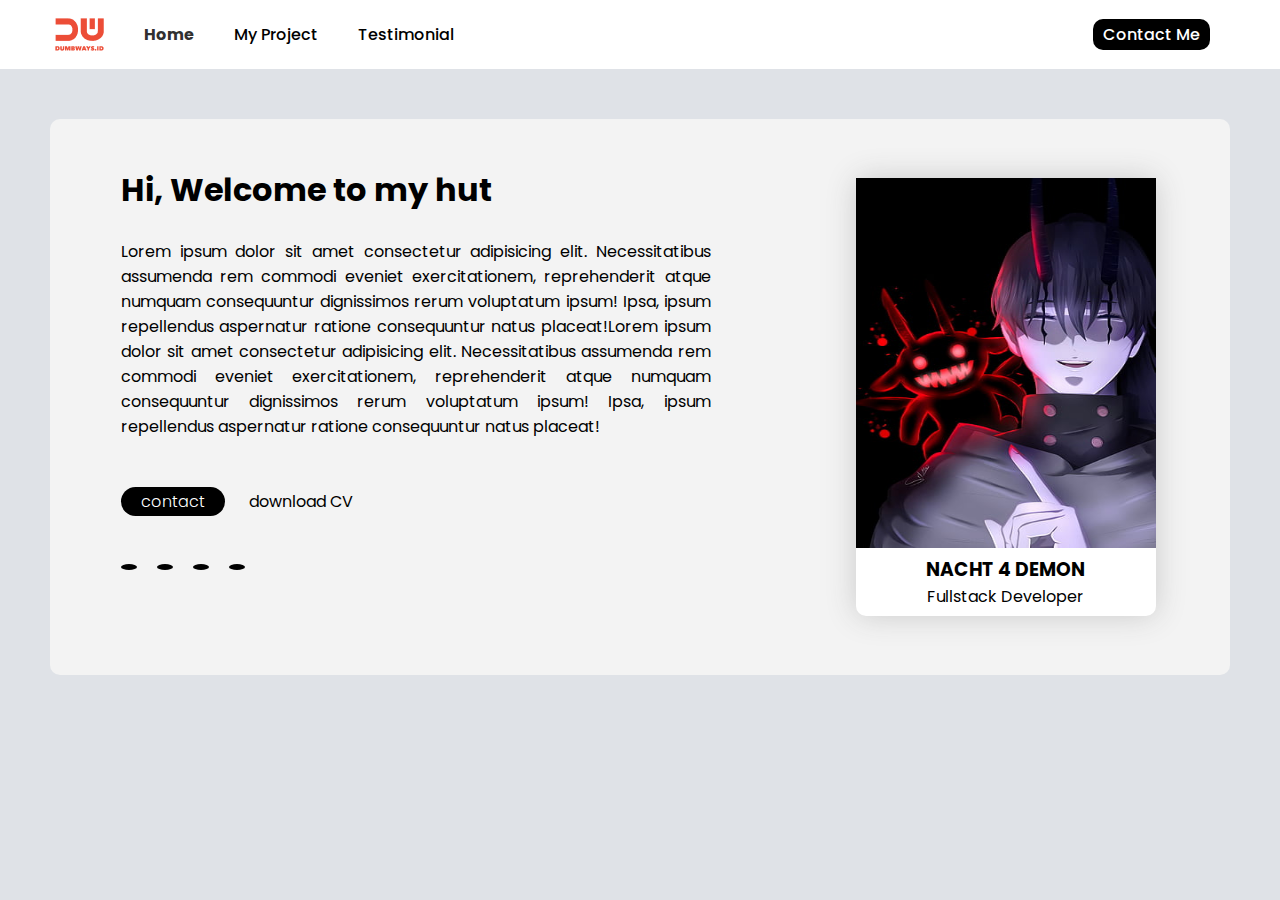
<file: index.html>
<!DOCTYPE html>
<html lang="en">
<head>
    <meta charset="UTF-8">
    <meta http-equiv="X-UA-Compatible" content="IE=edge">
    <meta name="viewport" content="width=device-width, initial-scale=1.0">
    <title>Personal Web</title>
    <link rel="website icon" href="./assets/images/logo.png"/>

    <!-- font awesome-->
    <link rel="stylesheet" href="https://cdnjs.cloudflare.com/ajax/libs/font-awesome/6.3.0/css/all.min.css" integrity="sha512-SzlrxWUlpfuzQ+pcUCosxcglQRNAq/DZjVsC0lE40xsADsfeQoEypE+enwcOiGjk/bSuGGKHEyjSoQ1zVisanQ==" crossorigin="anonymous" referrerpolicy="no-referrer" />

    <!-- font -->
    <link rel="preconnect" href="https://fonts.googleapis.com">
    <link rel="preconnect" href="https://fonts.gstatic.com" crossorigin>
    <link href="https://fonts.googleapis.com/css2?family=Poppins:wght@300;500;700&display=swap" rel="stylesheet">

    <!-- style css -->
    <link rel="stylesheet" href="./assets/css/style.css">


</head>
<body>

    <!-- start navbar -->
    <nav>
        <div class="left-nav">
            <img src="./assets/images/logo.png" alt="">
            <ul>
                <li class="item-collapse"><a href="index.html" class="active">Home</a></li>
                <li class="item-collapse"><a href="addProject.html">My Project</a></li>
                <li class="item-collapse"><a href="testimoni.html">Testimonial</a></li>
            </ul>
        </div>
    
        <div class="right-nav item-collapse" >
            <a href="contact-me.html">Contact Me</a>
        </div>
        <div class="nav-right" id="barsmenu">
            <button onclick="openHamburger()"> <i class="fa-2x fa-solid fa-bars"></i></button>
        </div>
    </nav>

    <div class="hamburger-nav-container" id="hamburger-nav-container">
        <a href="index.html" class="hamburger-active">Home</a>
        <a href="addProject.html">My Project</a>
        <a href="testimoni.html">Testimonial</a>
        <a href="contact-me.html">Contact</a>
      </div>
    <!-- end navbar -->

    <div class="container">
        <div class="card">
            <div class="left-card">
                <h1>Hi, Welcome to my hut</h1>
                <p>Lorem ipsum dolor sit amet consectetur adipisicing elit. Necessitatibus assumenda rem commodi eveniet exercitationem, reprehenderit atque numquam consequuntur dignissimos rerum voluptatum ipsum! Ipsa, ipsum repellendus aspernatur ratione consequuntur natus placeat!Lorem ipsum dolor sit amet consectetur adipisicing elit. Necessitatibus assumenda rem commodi eveniet exercitationem, reprehenderit atque numquam consequuntur dignissimos rerum voluptatum ipsum! Ipsa, ipsum repellendus aspernatur ratione consequuntur natus placeat!</p>
                <div class="cv">
                    <a href="contact-me.html" id="contact">contact</a>
                    <a href="contact-me.html">download CV<i class="fa fa-download"></i>
                    </a>
                </div>
                
                <div class="icon">
                    <a href="https://www.instagram.com/ilhamstyd/">
                        <i class="fa-brands fa-linkedin"></i> 
                    </a>
                    <a href="https://web.facebook.com/">
                        <i class="fa-brands fa-facebook"></i>
                    </a>
                    <a href="https://www.instagram.com/">
                        <i class="fa-brands fa-instagram"></i>
                    </a>
                    <a href="https://www.instagram.com/">
                        <i class="fa-brands fa-twitter"></i>
                    </a>
                </div>
            </div>

            <div class="right-card">
                <img src="./assets/images/HD-wallpaper-black-clover-anime-manga-nacht-thumbnail.jpg" alt="">
                <h3>NACHT 4 DEMON</h3>
                <p>Fullstack Developer</p>
            </div>
        </div>
    </div>
    <script src="./assets/js/navbar.js"></script>
</body>
</html>
</file>
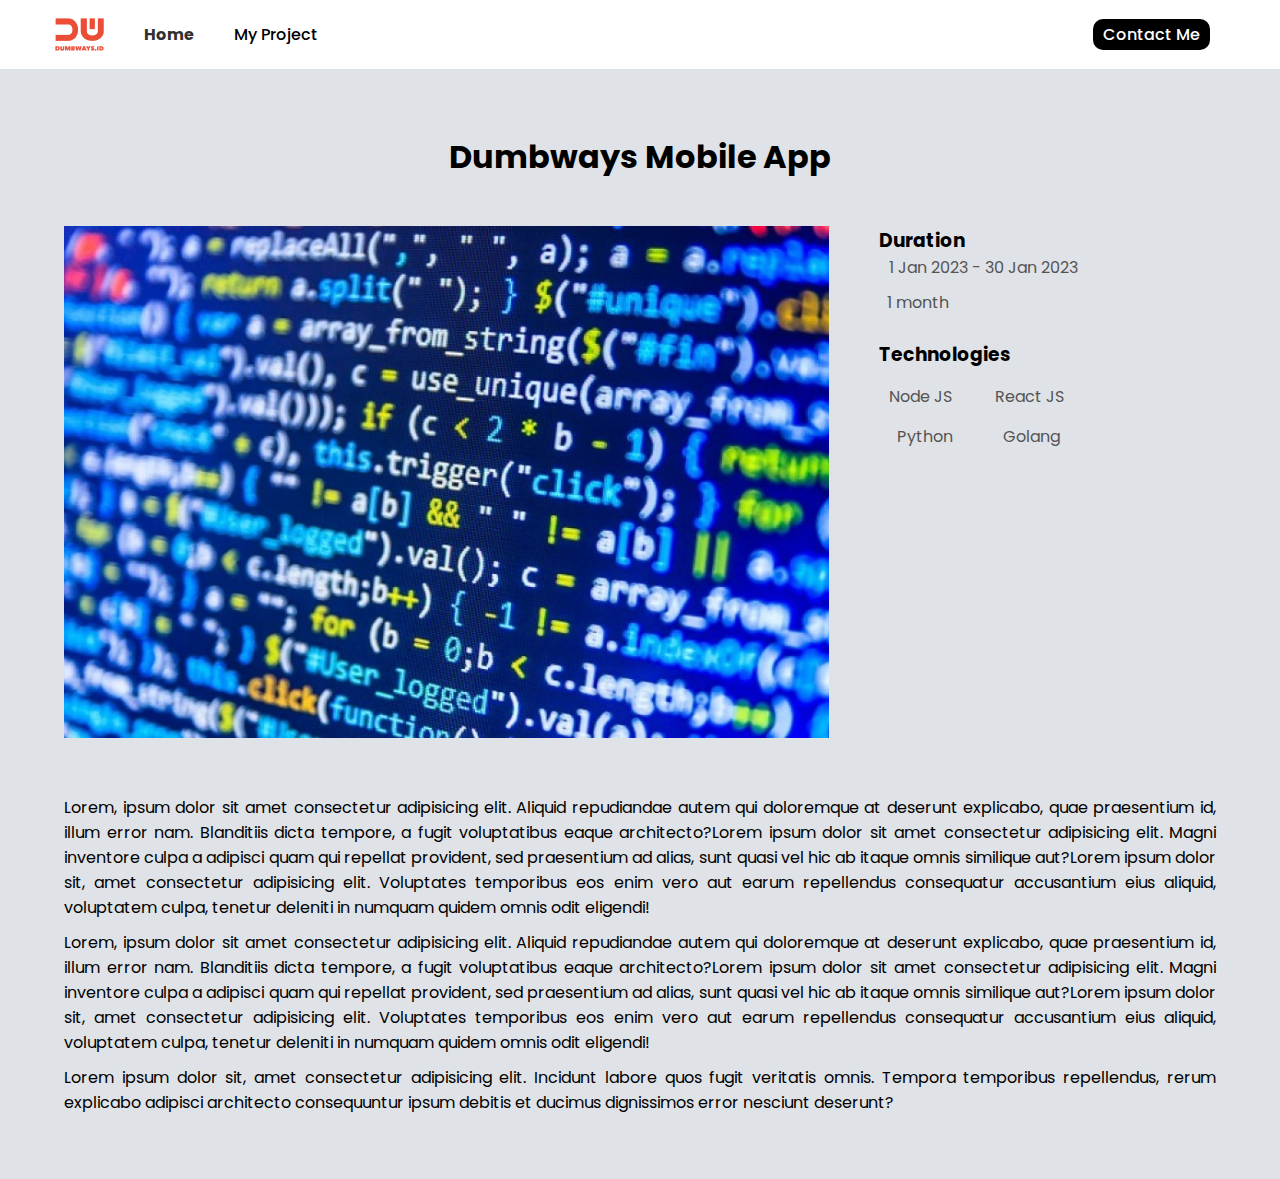
<file: add-project-detail.html>
<!DOCTYPE html>
<html lang="en">
<head>
    <meta charset="UTF-8">
    <meta http-equiv="X-UA-Compatible" content="IE=edge">
    <meta name="viewport" content="width=device-width, initial-scale=1.0">
    <title>Personal Web</title>
    <link rel="website icon" href="./assets/images/logo.png"/>

    <!-- font awesome-->
    <link rel="stylesheet" href="https://cdnjs.cloudflare.com/ajax/libs/font-awesome/6.3.0/css/all.min.css" integrity="sha512-SzlrxWUlpfuzQ+pcUCosxcglQRNAq/DZjVsC0lE40xsADsfeQoEypE+enwcOiGjk/bSuGGKHEyjSoQ1zVisanQ==" crossorigin="anonymous" referrerpolicy="no-referrer" />

    <!-- font -->
    <link rel="preconnect" href="https://fonts.googleapis.com">
    <link rel="preconnect" href="https://fonts.gstatic.com" crossorigin>
    <link href="https://fonts.googleapis.com/css2?family=Poppins:wght@300;500;700&display=swap" rel="stylesheet">

    <!-- style css -->
    <link rel="stylesheet" href="./assets/css/add-project-detail.css">
    <link rel="stylesheet" href="./assets/css/style.css">


</head>
<body>

    <!-- start navbar -->
    <nav>
        <div class="left-nav">
            <img src="./assets/images/logo.png" alt="">
            <ul>
                <li><a href="index.html" class="active">Home</a></li>
                <li><a href="addProject.html">My Project</a></li>
            </ul>
        </div>
    
        <div class="right-nav">
            <a href="contact-me.html">Contact Me</a>
        </div>
    </nav>
    <!-- end navbar -->

<div class="grid-container">
    <div class="header"><h1>Dumbways Mobile App</h1></div>
        <div class="left-item">
            <img src="./assets/images/coding-ilustrasi-_160406100902-246.jpg" alt="">
        </div>     
        <div class="right-item">
            <div>
                <h3>Duration</h3>
                <span class="duration">
                    <i class="fa-solid fa-calculator fa-sm"></i>
                    <p>1 Jan 2023 - 30 Jan 2023</p>
                </span>
                <span class="clock">
                    <i class="fa fa-clock">
                    </i>
                    <p>1 month</p>
                </span>
            </div>

            <div>
                <h3>Technologies</h3>
                    <div class="left-tech">
                        <i class="fa-brands fa-node"></i>
                        </i>
                        <p>Node JS</p>
                        <i class="fa-brands fa-react"></i>
                        <p>React JS</p>
                    </div>
                    <div class="right-tech">
                        <i class="fa-brands fa-python"></i>
                        <p style="padding-left: 8px;">Python</p>
                        <i class="fa-brands fa-golang"></i>
                        <p>Golang</p>
                    </div>
            </div>
        </div>

        <div class="main">
            <p>
            Lorem, ipsum dolor sit amet consectetur adipisicing elit. Aliquid repudiandae autem qui doloremque at deserunt explicabo, quae praesentium id, illum error nam. Blanditiis dicta tempore, a fugit voluptatibus eaque architecto?Lorem ipsum dolor sit amet consectetur adipisicing elit. Magni inventore culpa a adipisci quam qui repellat provident, sed praesentium ad alias, sunt quasi vel hic ab itaque omnis similique aut?Lorem ipsum dolor sit, amet consectetur adipisicing elit. Voluptates temporibus eos enim vero aut earum repellendus consequatur accusantium eius aliquid, voluptatem culpa, tenetur deleniti in numquam quidem omnis odit eligendi!
            </p>
            <p>
                Lorem, ipsum dolor sit amet consectetur adipisicing elit. Aliquid repudiandae autem qui doloremque at deserunt explicabo, quae praesentium id, illum error nam. Blanditiis dicta tempore, a fugit voluptatibus eaque architecto?Lorem ipsum dolor sit amet consectetur adipisicing elit. Magni inventore culpa a adipisci quam qui repellat provident, sed praesentium ad alias, sunt quasi vel hic ab itaque omnis similique aut?Lorem ipsum dolor sit, amet consectetur adipisicing elit. Voluptates temporibus eos enim vero aut earum repellendus consequatur accusantium eius aliquid, voluptatem culpa, tenetur deleniti in numquam quidem omnis odit eligendi!
            </p>
            <p>
                Lorem ipsum dolor sit, amet consectetur adipisicing elit. Incidunt labore quos fugit veritatis omnis. Tempora temporibus repellendus, rerum explicabo adipisci architecto consequuntur ipsum debitis et ducimus dignissimos error nesciunt deserunt?
            </p>
        </div>
  </div>
</body>
</html>
</file>
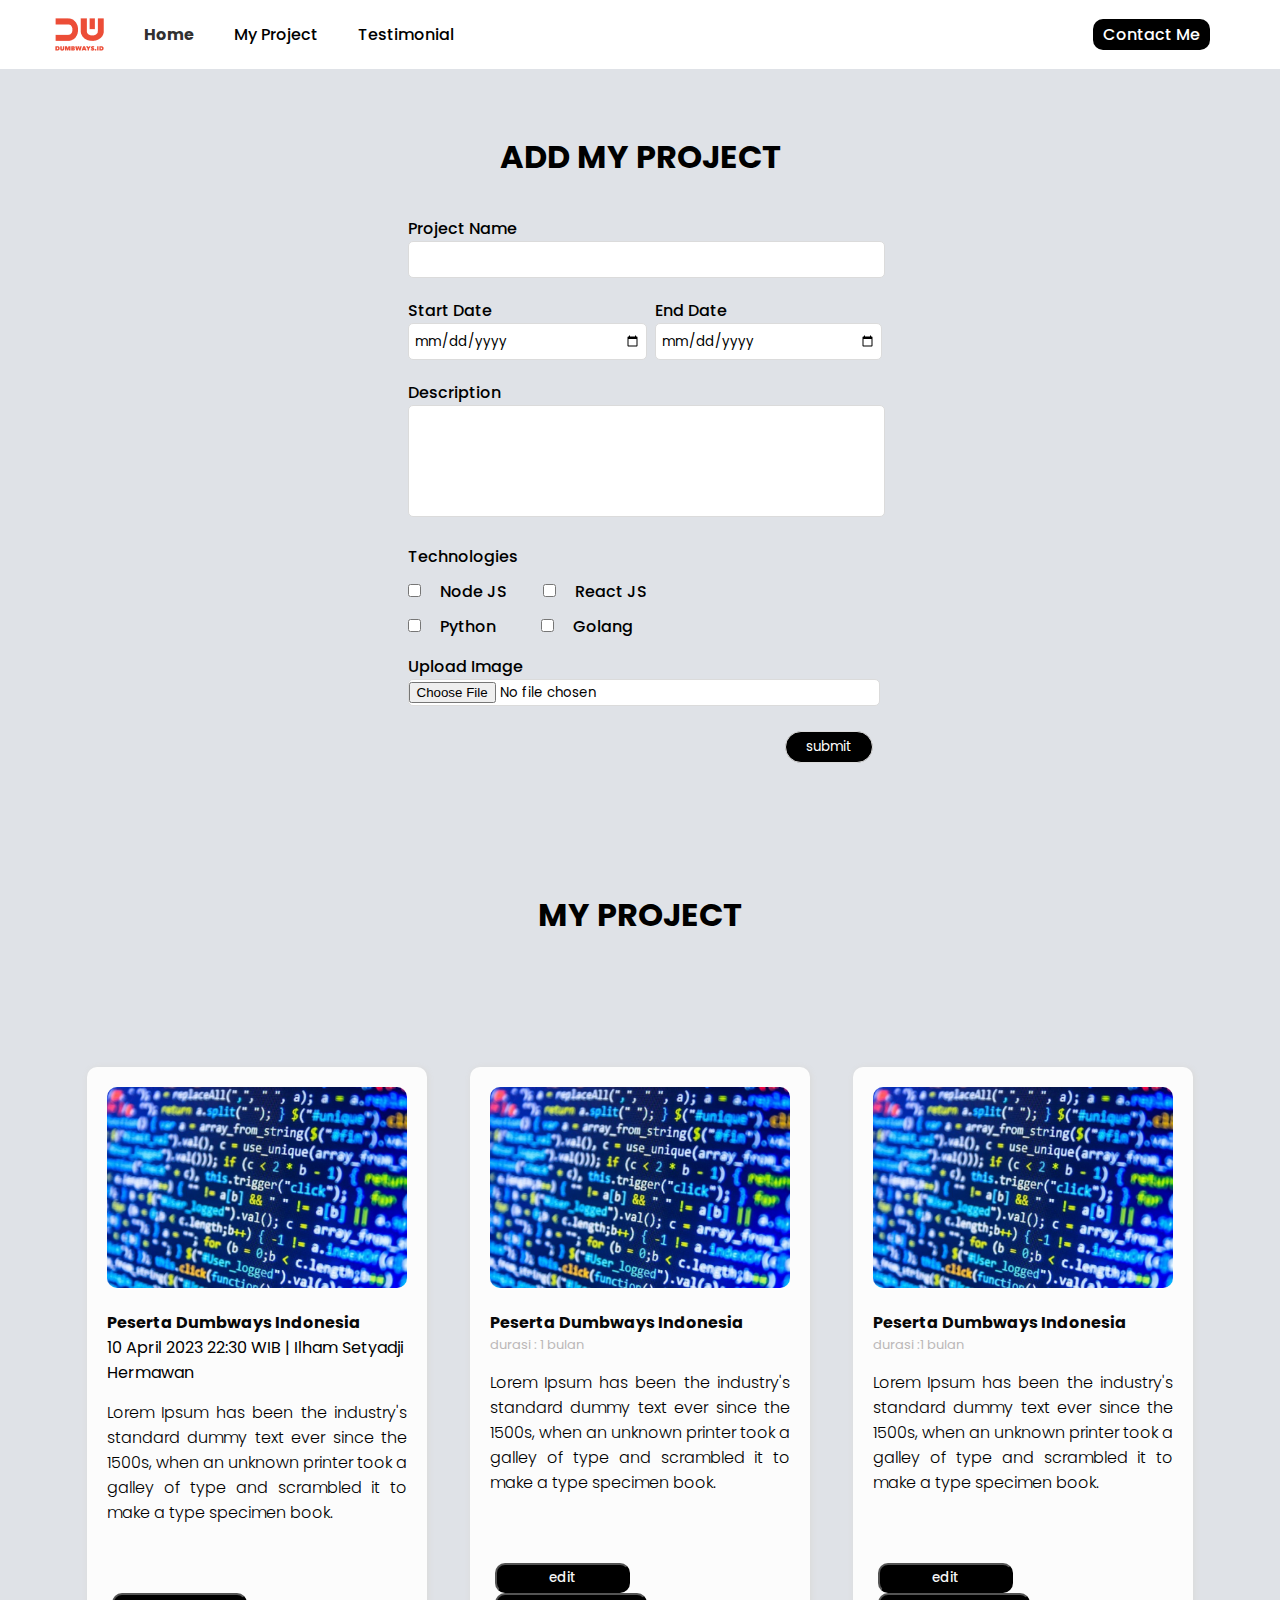
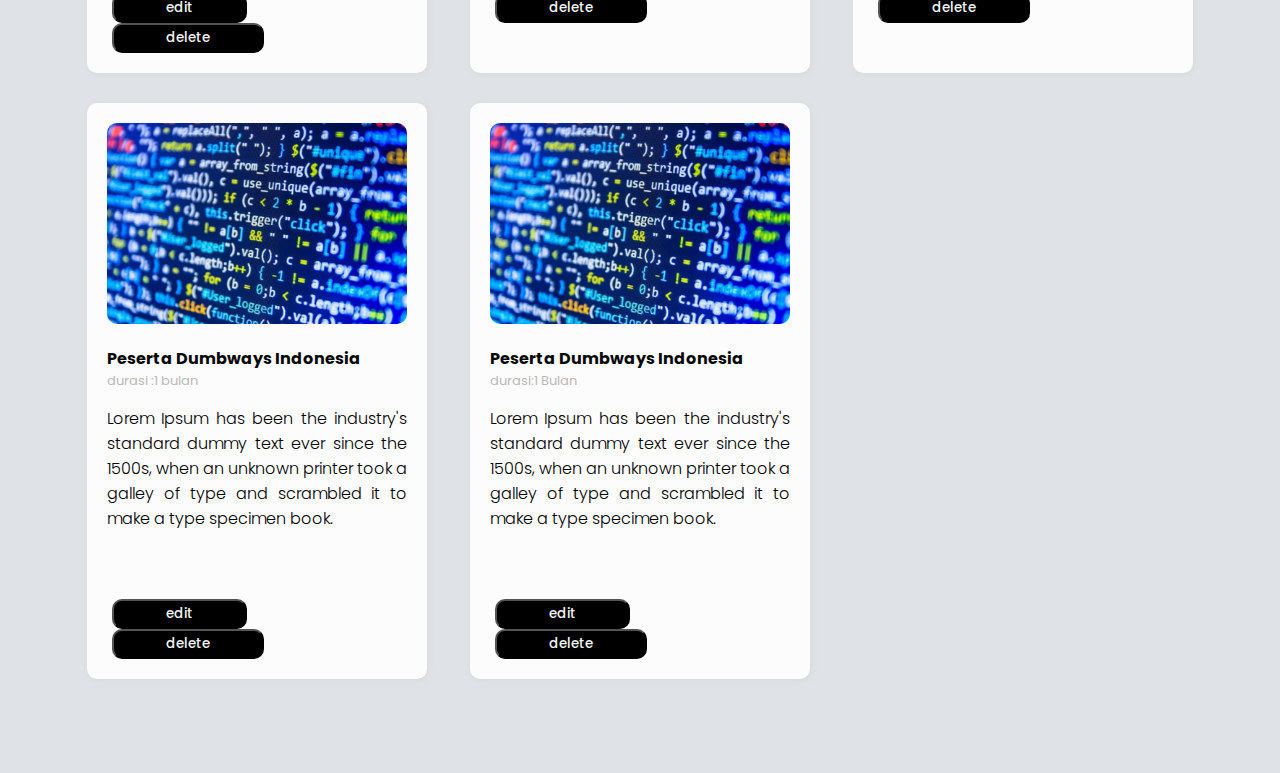
<file: addProject.html>
<!DOCTYPE html>
<html lang="en">
<head>
    <meta charset="UTF-8">
    <meta http-equiv="X-UA-Compatible" content="IE=edge">
    <meta name="viewport" content="width=device-width, initial-scale=1.0">
    <title>Personal Web | Add Project</title>

    <link rel="website icon" href="assets/images/logo.png">

    <!-- font awesome-->
    <link rel="stylesheet" href="https://cdnjs.cloudflare.com/ajax/libs/font-awesome/6.3.0/css/all.min.css" integrity="sha512-SzlrxWUlpfuzQ+pcUCosxcglQRNAq/DZjVsC0lE40xsADsfeQoEypE+enwcOiGjk/bSuGGKHEyjSoQ1zVisanQ==" crossorigin="anonymous" referrerpolicy="no-referrer" />

    <!-- font -->
    <link rel="preconnect" href="https://fonts.googleapis.com">
    <link rel="preconnect" href="https://fonts.gstatic.com" crossorigin>
    <link href="https://fonts.googleapis.com/css2?family=Poppins:wght@300;500;700&display=swap" rel="stylesheet">

    <!-- style css -->
    <link rel="stylesheet" href="assets/css/style.css">
    <link rel="stylesheet" href="assets/css/addProject.css">

</head>
<body>
    
    <!-- start navbar -->
    <nav>
        <div class="left-nav">
            <img src="./assets/images/logo.png" alt="">
            <ul>
                <li class="item-collapse"><a href="index.html" class="active">Home</a></li>
                <li class="item-collapse"><a href="addProject.html">My Project</a></li>
                <li class="item-collapse"><a href="testimoni.html">Testimonial</a></li>
            </ul>
        </div>
    
        <div class="right-nav item-collapse" >
            <a href="contact-me.html">Contact Me</a>
        </div>
        <div class="nav-right" id="barsmenu">
            <button onclick="openHamburger()"> <i class="fa-2x fa-solid fa-bars"></i></button>
        </div>
    </nav>

    <div class="hamburger-nav-container" id="hamburger-nav-container">
        <a href="index.html">Home</a>
        <a href="addProject.html" class="hamburger-active">My Project</a>
        <a href="testimoni.html">Testimonial</a>
        <a href="contact-me.html">Contact</a>
      </div>
    <!-- end navbar -->

    <form onsubmit="getProject(event)">
        <div class="container-addProject">
            <div class="addProject">
                <h1>ADD MY PROJECT</h1>

                <div class="projectName">
                    <label for="projectName">Project Name
                        <input type="text" id="projectName">
                    </label>
                </div>

                <div class="allDate">
                    <div class="startDate">
                        <label for="startDate">Start Date
                            <input type="date" id="startDate">
                        </label>
                    </div>

                    <div class="endDate">
                        <label for="endDate">End Date
                            <input type="date" id="endDate">
                        </label>
                    </div>
                </div>

                <div class="desc">
                    <label for="desc">Description
                        <textarea name="" id="desc" cols="30" rows="10"></textarea>
                    </label>
                </div>

                <div class="technologies">
                    <div>
                        <label for="technologies" id="technologies">Technologies</label>
                    </div>
                    <div class="up-tech">
                        <input type="checkbox" id="tech-one">
                        <label for="tech-one">Node JS
                        </label>
                        <input type="checkbox" id="tech-two">
                        <label for="tech-two">React JS
                        </label>
                    </div>

                    <div class="bottom-tech">
                        <input type="checkbox" id="tech-three">
                        <label for="tech-three">Python
                        </label>
                        <input type="checkbox" id="tech-four">
                        <label for="tech-four">Golang
                        </label>
                    </div>
                </div>

                <div class="upFile">
                    <label for="upload-image">Upload Image
                        <input type="file" id="upload-image" />
                    </label>
                </div>

                <div class="btn">
                    <button>submit</button>
                </div>
            </div>
        </div>
    </form>

    <div class="container-card" id="conten">
            <header><h1>My Project</h1></header>
            <main>
                <div class="card-project">
                    <div class="content">
                        <img src="./assets/images/coding-ilustrasi-_160406100902-246.jpg" alt="image">
                        <a href="add-project-detail.html" target="_blank"><h4>Peserta Dumbways Indonesia</h4></a>
                        <div class="detail-blog-content">
                            10 April 2023 22:30 WIB | Ilham Setyadji Hermawan
                            </div>
                        <div class="text">
                            <p>Lorem Ipsum has been the industry's standard dummy text ever since the 1500s, when an unknown printer took a galley of type and scrambled it to make a type specimen book.</p>
                        </div>
    
                        <!-- technologies -->
                        <div class="tech">
                            <i class="fa-brands fa-golang"></i>
                            <i class="fa-brands fa-node"></i>
                            <i class="fa-brands fa-react"></i>
                        </div>
                        <!-- end-technologies -->
                        
                    </div>
                    
                    <button>edit</button>
                    <button>delete</button>
                </div>

                <div class="card-project">
                    <div class="content">
                        <img src="./assets/images/coding-ilustrasi-_160406100902-246.jpg" alt="image">
                        <a href="add-project-detail.html"><h4>Peserta Dumbways Indonesia</h4></a>
                        <span><p>durasi : 1 bulan</p></span>
                        <div class="text">
                            <p>Lorem Ipsum has been the industry's standard dummy text ever since the 1500s, when an unknown printer took a galley of type and scrambled it to make a type specimen book.</p>
                        </div>
    
                        <!-- technologies -->
                        <div class="tech">
                            <i class="fa-brands fa-node"></i>
                            <i class="fa-brands fa-golang"></i>
                            <i class="fa-brands fa-python"></i>
                        </div>
                        <!-- end-technologies -->
                        
                    </div>
                    
                    <button>edit</button>
                    <button>delete</button>
                </div>

                <div class="card-project">
                    <div class="content">
                        <img src="./assets/images/coding-ilustrasi-_160406100902-246.jpg" alt="image">
                        <a href="add-project-detail.html"><h4>Peserta Dumbways Indonesia</h4></a>
                        <span><p>durasi :1 bulan</p></span>
                        <div class="text">
                            <p>Lorem Ipsum has been the industry's standard dummy text ever since the 1500s, when an unknown printer took a galley of type and scrambled it to make a type specimen book.</p>
                        </div>
    
                        <!-- technologies -->
                        <div class="tech">
                            <i class="fa-brands fa-golang"></i>
                            <i class="fa-brands fa-python"></i>
                            <i class="fa-brands fa-react"></i>
                        </div>
                        <!-- end-technologies -->
                        
                    </div>
                    
                    <button>edit</button>
                    <button>delete</button>
                </div>

                <div class="card-project">
                    <div class="content">
                        <img src="./assets/images/coding-ilustrasi-_160406100902-246.jpg" alt="image">
                        <a href="add-project-detail.html"><h4>Peserta Dumbways Indonesia</h4></a>
                        <span><p>durasi :1 bulan</p></span>
                        <div class="text">
                            <p>Lorem Ipsum has been the industry's standard dummy text ever since the 1500s, when an unknown printer took a galley of type and scrambled it to make a type specimen book.</p>
                        </div>
    
                        <!-- technologies -->
                        <div class="tech">
                            <i class="fa-brands fa-golang"></i>
                            <i class="fa-brands fa-react"></i>
                            <i class="fa-brands fa-python"></i>
                        </div>
                        <!-- end-technologies -->
                        
                    </div>
                    
                    <button>edit</button>
                    <button>delete</button>
                </div>

                <div class="card-project">
                    <div class="content">
                        <img src="./assets/images/coding-ilustrasi-_160406100902-246.jpg" alt="image">
                        <a href="add-project-detail.html"><h4>Peserta Dumbways Indonesia</h4></a>
                        <span><p>durasi:1 Bulan</p></span>
                        <div class="text">
                            <p>Lorem Ipsum has been the industry's standard dummy text ever since the 1500s, when an unknown printer took a galley of type and scrambled it to make a type specimen book.</p>
                        </div>
    
                        <!-- technologies -->
                        <div class="tech">
                            <i class="fa-brands fa-python"></i>
                            <i class="fa-brands fa-node"></i>
                            <i class="fa-brands fa-react"></i>
                        </div>
                        <!-- end-technologies -->
                        
                    </div>
                    
                    <button>edit</button>
                    <button>delete</button>
                </div>
                
            </main>

    </div>
    <script src="assets/js/navbar.js"></script>
    <script src="assets/js/script.js"></script>
</body>
</html>
</file>
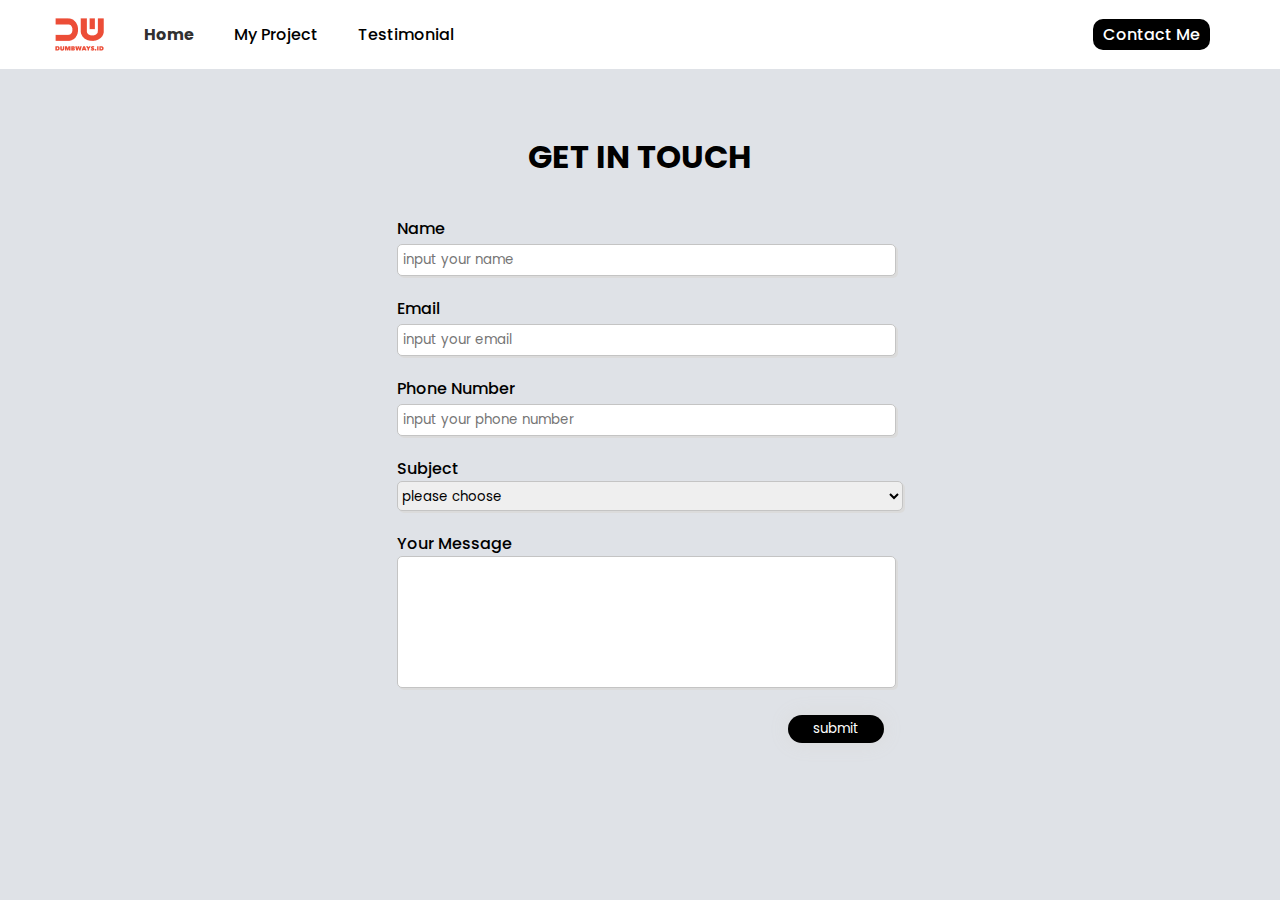
<file: contact-me.html>
<!DOCTYPE html>
<html lang="en">
<head>
    <meta charset="UTF-8">
    <meta http-equiv="X-UA-Compatible" content="IE=edge">
    <meta name="viewport" content="width=device-width, initial-scale=1.0">
    <title>Personal Web | Contact Me</title>

    <!-- web icon -->
    <link rel="website icon" href="./assets/images/logo.png">

    <!-- font awesome-->
    <link rel="stylesheet" href="https://cdnjs.cloudflare.com/ajax/libs/font-awesome/6.3.0/css/all.min.css" integrity="sha512-SzlrxWUlpfuzQ+pcUCosxcglQRNAq/DZjVsC0lE40xsADsfeQoEypE+enwcOiGjk/bSuGGKHEyjSoQ1zVisanQ==" crossorigin="anonymous" referrerpolicy="no-referrer" />

    <!-- font -->
    <link rel="preconnect" href="https://fonts.googleapis.com">
    <link rel="preconnect" href="https://fonts.gstatic.com" crossorigin>
    <link href="https://fonts.googleapis.com/css2?family=Poppins:wght@300;500;700&display=swap" rel="stylesheet">

    <!-- style css -->
    <link rel="stylesheet" href="./assets/css/style.css">
    <link rel="stylesheet" href="./assets/css/contact-me.css">

</head>
<body>

    <!-- start navbar -->
    <nav>
        <div class="left-nav">
            <img src="./assets/images/logo.png" alt="">
            <ul>
                <li class="item-collapse"><a href="index.html" class="active">Home</a></li>
                <li class="item-collapse"><a href="addProject.html">My Project</a></li>
                <li class="item-collapse"><a href="testimoni.html">Testimonial</a></li>
            </ul>
        </div>
    
        <div class="right-nav item-collapse" >
            <a href="contact-me.html">Contact Me</a>
        </div>
        <!-- hamburger menu -->
        <div class="nav-right" id="barsmenu">
            <button onclick="openHamburger()"> <i class="fa-2x fa-solid fa-bars"></i></button>
        </div>
    </nav>

    <div class="hamburger-nav-container" id="hamburger-nav-container">
        <a href="index.html" >Home</a>
        <a href="addProject.html">My Project</a>
        <a href="testimoni.html">Testimonial</a>
        <a href="contact-me.html" class="hamburger-active">Contact</a>
      </div>
    <!-- end navbar -->

    <form>
        <div class="container-form">
            <h1>Get in touch</h1>

            <div class="name">
                <label for="name">Name
                    <input type="text" id="name" placeholder="input your name" value="" required>
                </label>
            </div>
            <div class="email">
                <label for="email">Email
                    <input type="email" id="email" placeholder="input your email" value="" required>
                </label>
            </div>
            <div class="phoneNumber">
                <label for="phone-number">Phone Number
                    <input type="number" id="phone-number" placeholder="input your phone number" value="" required>
                </label>
            </div>
            <div class="subject">
                <label for="subject">Subject
                    <select name="Subject" id="subject">
                        <option value="" hidden>please choose</option>
                        <option value="golang">golang</option>
                        <option value="c++">c++</option>
                        <option value="python">python</option>
                    </select>
                </label>
            </div>
            <div class="message">
                <label for="msg">Your Message
                    <textarea id="msg" cols="30" rows="10"></textarea>
                </label>
            </div>

            <div class="btn">
                <button type="button" onclick="getData()">submit</button>
            </div>
        </div>
    </form>
    <script src="./assets/js/navbar.js"></script>
    <script src="./assets/js/contactMe.js"></script>
</body>
</html>
</file>
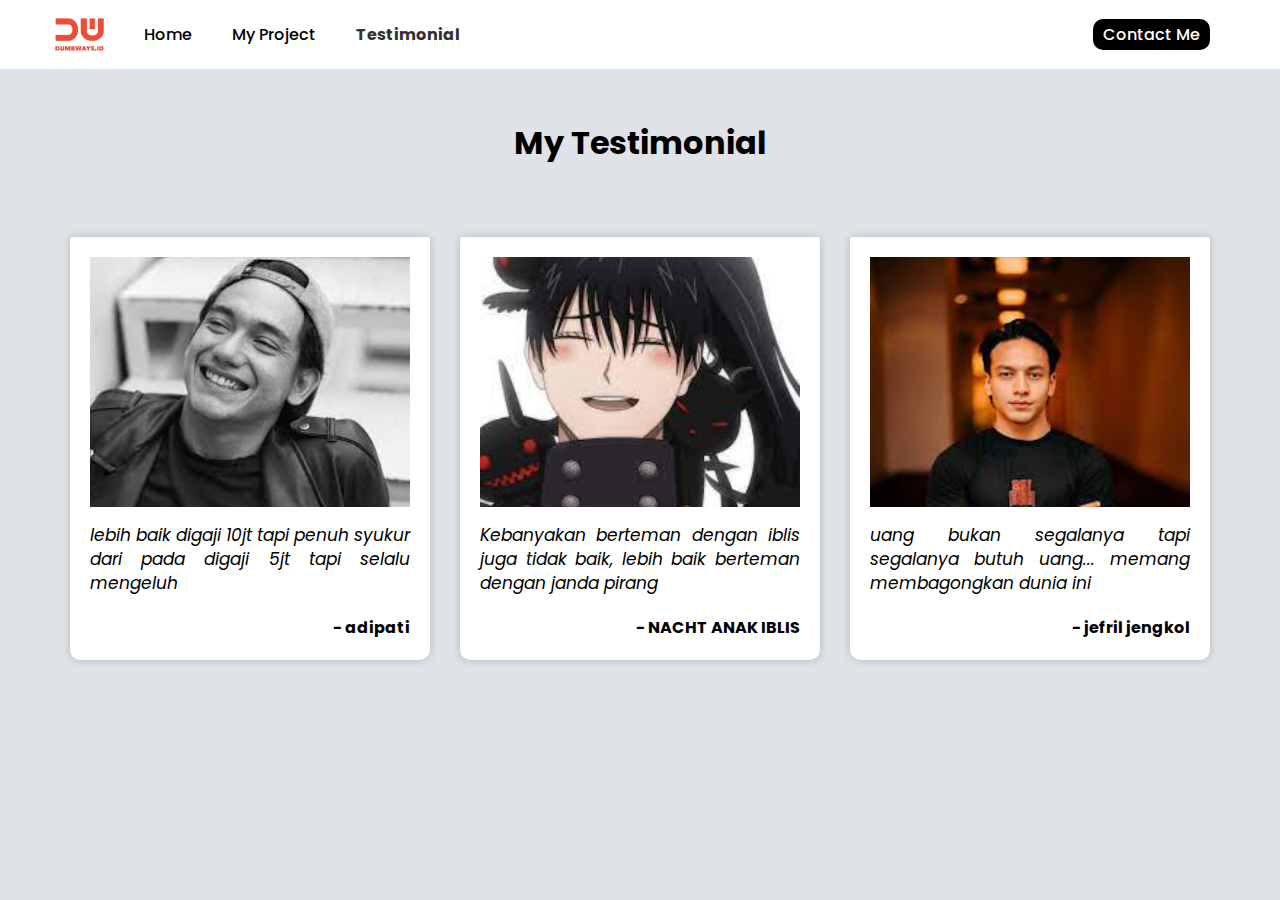
<file: testimoni.html>
<!DOCTYPE html>
<html lang="en">
<head>
    <meta charset="UTF-8">
    <meta http-equiv="X-UA-Compatible" content="IE=edge">
    <meta name="viewport" content="width=device-width, initial-scale=1.0">
    <title>ilham | Testimonial</title>

    <!-- icon -->
    <link rel="website icon" type="jpg" href="./assets/images/logo.png">

    <!-- font awesome-->
    <link rel="stylesheet" href="https://cdnjs.cloudflare.com/ajax/libs/font-awesome/6.3.0/css/all.min.css" integrity="sha512-SzlrxWUlpfuzQ+pcUCosxcglQRNAq/DZjVsC0lE40xsADsfeQoEypE+enwcOiGjk/bSuGGKHEyjSoQ1zVisanQ==" crossorigin="anonymous" referrerpolicy="no-referrer" />

    <!-- font -->
    <link rel="preconnect" href="https://fonts.googleapis.com">
    <link rel="preconnect" href="https://fonts.gstatic.com" crossorigin>
    <link href="https://fonts.googleapis.com/css2?family=Poppins:wght@300;500;700&display=swap" rel="stylesheet">

    <!-- style css -->
    <link rel="stylesheet" href="./assets/css/style.css">
    <link rel="stylesheet" href="./assets/css/Testimonial.css">
</head>
<body>
    <!-- start navbar -->
    <nav>
        <div class="left-nav">
            <img src="./assets/images/logo.png" alt="">
            <ul>
                <li class="item-collapse"><a href="index.html" >Home</a></li>
                <li class="item-collapse"><a href="addProject.html">My Project</a></li>
                <li class="item-collapse"><a href="testimoni.html" class="active">Testimonial</a></li>
            </ul>
        </div>
    
        <div class="right-nav item-collapse" >
            <a href="contact-me.html">Contact Me</a>
        </div>
        <div class="nav-right" id="barsmenu">
            <button onclick="openHamburger()"> <i class="fa-2x fa-solid fa-bars"></i></button>
        </div>
    </nav>

    <div class="hamburger-nav-container" id="hamburger-nav-container">
        <a href="index.html">Home</a>
        <a href="addProject.html">My Project</a>
        <a href="testimoni.html" class="hamburger-active">Testimonial</a>
        <a href="contact-me.html">Contact</a>
      </div>
    <!-- end navbar -->

    <div class="container-card">
        <h1>My Testimonial</h1>
        <div class="testimoni" id="testimoni">
            <!-- <div class="testimonial">
                <img src="assets/images/adipati-dolken-2_43.jpeg" alt="" class="profil-testimonial"/>
                <p class="coment">Lorem ipsum dolor sit amet consectetur adipisicing elit.
                    Iure fugit eveniet corrupti accusantium. Dolor laboriosam libero quasi ea
                    qui minima molestias sequi fuga beatae nam. Enim doloribus quasi id beatae?</p>
                <p class="author">- DOLKEN</p>
            </div>
            <div class="testimonial">
                <img src="assets/images/Snapinsta.app_75379849_3196502527029922_8386803849720375232_n_1080.jpg" alt="" class="profil-testimonial"/>
                <p class="coment">Lorem ipsum dolor sit amet consectetur adipisicing elit.
                    Iure fugit eveniet corrupti accusantium. Dolor laboriosam libero quasi ea
                    qui minima molestias sequi fuga beatae nam. Enim doloribus quasi id beatae?</p>
                <p class="author">- YAMI</p>
            </div>
            <div class="testimonial">
                <img src="assets/images/HD-wallpaper-black-clover-anime-manga-nacht-thumbnail.jpg" alt="" class="profil-testimonial"/>
                <p class="coment">Lorem ipsum dolor sit amet consectetur adipisicing elit.
                    Iure fugit eveniet corrupti accusantium. Dolor laboriosam libero quasi ea
                    qui minima molestias sequi fuga beatae nam. Enim doloribus quasi id beatae?</p>
                <p class="author">- NACHT4D</p>
            </div> -->
        </div>
    </div>

    <script src="./assets/js/navbar.js"></script>
    <script src="./assets/js/testimoni.js"></script>
</body>
</html>
</file>
<file: assets/css/style.css>
*{
    margin: 0;
    padding: 0;
    font-family: 'Poppins', sans-serif;
}

nav{
    display: flex;
    justify-content: space-between;
    height: 5vh;
    background-color: white;
    padding: 12px 0 12px 55px;
}

.left-nav{
    display: flex;
    align-items: center;
}

.left-nav ul{
    display: flex;
}

.left-nav ul li{
    list-style-type: none;
    padding-left: 40px;
}

.left-nav ul li a{
    text-decoration: none;
    color: #000;
    font-weight: 500;
}

.left-nav ul li a:hover{
    color: #313030;
    font-weight: 700;
}

.left-nav ul li a.active{
    color: #313030;
    font-weight: 700;
}

.hamburger-active{
    color: #313030;
    font-weight: 700;
}

.right-nav{
    display: flex;
    margin-right: 70px;
    align-items: center;
}

.right-nav a{
    text-decoration: none;
    color: #ffff;
    background-color: #000;
    border-radius: 10px;
    padding: 3px 10px;
    font-weight: 500;
    font-size: medium;
}

.right-nav a:hover {
    background-color: #F5F5F5;
    color: #131313;
    border: 1px solid black;
}

body{
    background-color: #dfe2e7;
}
.container{
    margin: 50px;
    border-radius: 10px;
    
}

.card{
    background-color: #f3f3f3;
    display: flex;
    border-radius: 10px;
    box-shadow: 1px grey;
}

.left-card{
    width: 50%;
    margin: 4% 6%;
    text-align: justify;
}

.left-card h1{
    margin-bottom: 25px;
}

.cv{
    margin: 50px 0;
    
}

#contact{
    color: #fff;
    background-color: #000;
    border-radius: 20px;
    padding: 3px 20px;
    font-weight: 300;
    margin-right: 20px;
}

#contact:hover{
    background-color: #F5F5F5;
    color: #131313;
    border: 1px solid #000;
    box-shadow: 0 0 10px #dbdbdb;
    font-weight: 500;
}

.cv a{
    text-decoration: none;
    color: #000;
}

.icon{
    display: flex;
    justify-content:flex-start;
}

.icon a{
    font-size: 20px;
    text-decoration: none;
    color: #fff;
    background-color: #000;
    border-radius: 100%;
    padding: 3px 8px;
    margin-right: 20px;
}

.icon a:hover{
    background-color: #F5F5F5;
    color: #131313;
    border: 1px solid #000;
    box-shadow: 0 0 10px #dbdbdb;
}

.right-card{
    margin: 5% auto;
    background-color: #fff;
    border-radius: 10px;
    box-shadow: 0 0 30px #cacaca;
}

.right-card img{
    width: 300px;
    height: 370px;
}

.right-card h3{
    text-align: center;
}

.right-card p{
    text-align: center;
    padding-bottom: 7px;
}

/* hamburger menu */
#barsmenu {
    display: none;
  }
  
  .hamburger-nav-container {
    font-size: small;
    list-style-type: none;
    display: none;
  }
  
  .hamburger-nav-container a {
    text-decoration: none;
    color: #fff;
    background-color: #9a9a9a;
    display: flex;
    align-items: center;
    justify-content: center;
    padding: 10px;
    border: 1px solid #fff;
  }
  
  .hamburger-nav-container .hamburger-active {
    text-decoration: none;
    color: #fff;
    background-color: rgb(28, 27, 27);
    display: flex;
    align-items: center;
    justify-content: center;
    padding: 10px;
    border: 1px solid #fff;
  }
  
  /* responsive */
  @media only screen and (max-width: 900px) {
    .left-card {
      font-size: small;
    }
    .right-card{
        font-size: small;
        transition: 0.5s ease-out;
    }
    .right-card img{
        width: 250px;
        height: 350px;
        transition: 0.3s;
    }
}

    @media only screen and (max-width: 765px){
        .right-nav{
            margin-right: 30px;
        }
        .card{
            flex-direction: column;
        }
        .left-card{
            width: auto;
        }
        .left-card h1{
            text-align: center;
        }
        .icon{
            justify-content: center;
        }

    }

    @media only screen and (max-width: 660px){
        #barsmenu{
            display: block;
            cursor: pointer;
            margin-right: 10px;
        }

        .container{
            margin: 20px;
        }
        .left-card h1{
            font-size: large;
        }
        .left-nav ul li{
            display: none;
        }
        .right-nav{
            display: none;
        }
        .left-nav img{
            display: none;
        }
        .nav-right button{
            background-color: transparent;
            border: none;
            cursor: pointer;
        }
    }
</file>
<file: assets/css/add-project-detail.css>
*{
    margin: 0;
    padding: 0;
    font-family: 'Poppins',sans-serif;
}

.grid-container {
  display: grid;
  grid-template-areas:
    'header header header'
    'img img right'
    'main main main';
  gap: 10px;
  background-color: #dfe2e7;
  padding: 5%;
  grid-template-columns: 1fr 1fr 1fr;
  grid-row: auto 1fr auto;
}

.header { 
  grid-area: header;
  margin-bottom: 35px;
}

.header h1{
  text-align: center;
}

.left-item {
  grid-area: img;
}
  
.left-item img{
  width: 100%;
  height: auto;
  object-fit: cover;
}

.right-item { 
  grid-area: right; 
  margin-left: 40px;
}

.duration{
  display: flex;
  align-items: center;
}

.duration i{
  margin-right: 3%;
  font-size: large;
}

.right-item span p{
  color: rgb(84, 84, 84);
}

.clock{
  display: flex; 
  align-items: center; 
  margin-top: 10px;
  margin-bottom: 25px;
}

.clock i{
  margin-right: 2.5%;
}


.left-tech{
  display: flex;
  align-items: center;
  margin-top: 15px;
  margin-bottom: 15px;
}

.left-tech i, .right-tech i{
  font-size: 25px;
  margin-right: 10px;
}

.left-tech p{
  margin-right: 10%;
  color: rgb(84, 84, 84);
}

.right-tech p{
  margin-right: 12%;
  color: rgb(84, 84, 84);
}

.right-tech{
  display: flex;
}

.main { 
  grid-area: main;
  margin-top: 30px;
}

.main p{
  text-align: justify;
  padding-top: 10px;
}
</file>
<file: assets/css/addProject.css>
form{
    background-color: #dfe2e7;
}

.container-addProject{
    display: flex;
    justify-content: center;
    align-items: center;
}

.addProject{
    margin: 5% 0;
    padding: 0 5%;
}

.addProject h1{
    text-align: center;
    margin-bottom: 35px;
}

.addProject label{
    font-weight: 500;
}

.projectName input{
    width: 100%;
    padding: 5px;
    outline: none;
    border-radius: 5px;
    border:1px solid #dbdbdb;
    margin-bottom: 20px;
    height: 25px;
}

.allDate{
    display: flex;
    gap: 20px;
}

.allDate input{
   width: 100%;
   padding: 5px;
   outline: none;
   border-radius: 5px;
   border:1px solid #dbdbdb;
   margin-bottom: 20px;
   height: 25px;
}

.desc textarea{
    width: 100%;
    padding: 5px;
    outline: none;
    border-radius: 5px;
    border:1px solid #dbdbdb;
    margin-bottom: 20px;
    resize: none;
    height: 100px;
}

.up-tech, .bottom-tech{
    margin-top: 10px;
    width: 100%;
}

.bottom-tech{
    margin-bottom: 15px;
}

.up-tech input, .bottom-tech input{
    margin-right: 15px;
}

.up-tech label{
    margin-right: 7%;
}

.bottom-tech label{
    margin-right: 9%;
}

.upFile label{
    margin-top: 20px;
}

.upFile input{
    width: 100%;
    background-color: #fff;
    padding: 2px 5px 2px 0;
    outline: none;
    border-radius: 5px;
    border:1px solid #dbdbdb;
}


.btn button{
    margin-top: 25px;
    float: right;
    border-radius: 35px;
    border:1px solid #dbdbdb;
    background-color: #000;
    color: #fff;
    padding: 5px 20px;
    cursor: pointer;
}

.container-card{
    display: grid;
    width: 100%;
    grid-template-areas: "header header header"
    "main main main" "footer footer footer";
    grid-template-columns: auto auto auto;
}

header,
main,
footer{
    margin: 5%;
}

header{
    grid-area: header;
    text-transform: uppercase;
    margin-bottom: -10pxx;
}

header h1{
    text-align: center;
}

main{
    grid-area: main;
    display: grid;
    justify-content: space-evenly;
    grid-template-columns: auto auto auto;
    grid-template-rows: auto auto auto;
    row-gap: 30px;
}

footer{
    grid-area: footer;
    display: none;
}

.card-project{
    margin: 0 20px;
    width: 300px;
    min-height: 400px;
    border-radius: 10px;
    background-color:#fcfcfc;
    padding: 20px;
    box-shadow: 1px 1px 5px 1px #dbdbdb;
}

.content img{
    max-width: 300px;
    min-height: 200px;
    border-radius: 10px;
    margin-bottom: 15px;
}

.content a{
    text-decoration: none;
    list-style-type: none;
}

.content h4{
    color: #080808;
}

.content a h4:hover{
    color: #2b397c;
}

.content span{
    font-size:small;
    color: #bbb8b8;
}

.content .text {
    margin-top: 15px;
    margin-bottom: 20px;
}

.content .text p{
    text-align: justify;
    font-weight: 300;
}

.content .tech i{
    margin-right: 15px;
    margin-bottom: 20px;
    font-size: xx-large;
}

.card-project button{
    color: #f5f5f5;
    background-color: #000;
    border-radius: 10px;
    width: auto;
    font-weight: 500;
    margin-left: 5px;
    padding: 3px 52px;
    cursor: pointer;
}

@media only screen and (max-width: 765px){
    .container-card{
        grid-template-areas: "header"
        "main"
        "footer";
        grid-template-columns: 2fr;
    }

    .container-card main{
        grid-template-areas: "header"
        "main"
        "footer";
        grid-template-columns: auto;
    }

}
</file>
<file: assets/css/contact-me.css>
form{
    background-color: #dfe2e7;
    display: flex;
    justify-content: center;
    align-items: center;
    font-family: 'Poppins', sans-serif;
}

.container-form{
    margin: 5% 0;
}

.container-form h1{
    text-align: center;
    text-transform: uppercase;
    margin-bottom: 35px;
}

.container-form label{
    font-weight: 500;
}

.container-form input{
    margin-top: 3px;
    margin-bottom: 20px;
    width: 100%;
    padding: 5px;
    border-radius: 5px;
    border: 1px solid #c4c4c4;
    outline: none;
    box-shadow: 2px 2px #dbdbdb;
}

.subject select{
    width: 104%;
    margin-bottom: 20px;
    border-radius: 5px;
    border: 1px solid #c4c4c4;
    height: 30px;
    outline: none;
    box-shadow: 2px 2px #dbdbdb;
}

.message textarea{
    width: 100%;
    resize: none;
    outline: none;
    margin-bottom: 20px;
    border-radius: 5px;
    border: 1px solid #c4c4c4;
    height: 120px;
    padding: 5px;
    box-shadow: 2px 2px #dbdbdb;
}

.btn button{
    border: none;
    background-color: #000;
    color: #fff;
    border-radius: 50px;
    box-shadow: 0 0 20px #dbdbdb;
    padding: 4px 25px;
    float:right;
    cursor: pointer;
}

.btn button:hover{
    border: 1px solid black;
    background-color: white;
    color: black;
}
</file>
<file: assets/css/Testimonial.css>
.container-card{
    padding: 50px 0;
    display: flex;
    flex-direction: column;
    align-items: center;
}
.container-card h1{
    margin-bottom: 40px;
}
.testimoni{
    display: flex;
    flex-wrap: wrap;
    justify-content: center;
    margin-top: 30px;
    width: 100%;

}
.testimonial{
    width: 25%;
    margin: 0 15px 30px 15px;
    padding: 20px;
    background-color: #fff;
    box-shadow: 0 0 9px rgba(0, 0, 0, 0.2);
    border-radius: 3px 3px 10px 10px;
}
.testimonial .profil-testimonial{
    height: 250px;
    width: 100%;
    object-fit: cover;
    margin-bottom: 10px;
}
.coment{
    font-size: 17px;
    font-style: italic;
    line-height: 1.4;
    margin-bottom: 20px;
    text-align: justify;
}
.author{
    font-weight: bold;
    text-align: right;
}
@media only screen and (max-width: 856px) {
    .testimonial{
        width: 40%;
    }
}
@media only screen and (max-width: 686px) {
    .testimonial{
        width: 60%;
    }
}
@media only screen and (max-width: 500px) {
    .testimonial{
        width: 80%;
    }
    .coment{
        font-size: small;
    }
    .author{
        font-size: small;
    }
}
</file>
